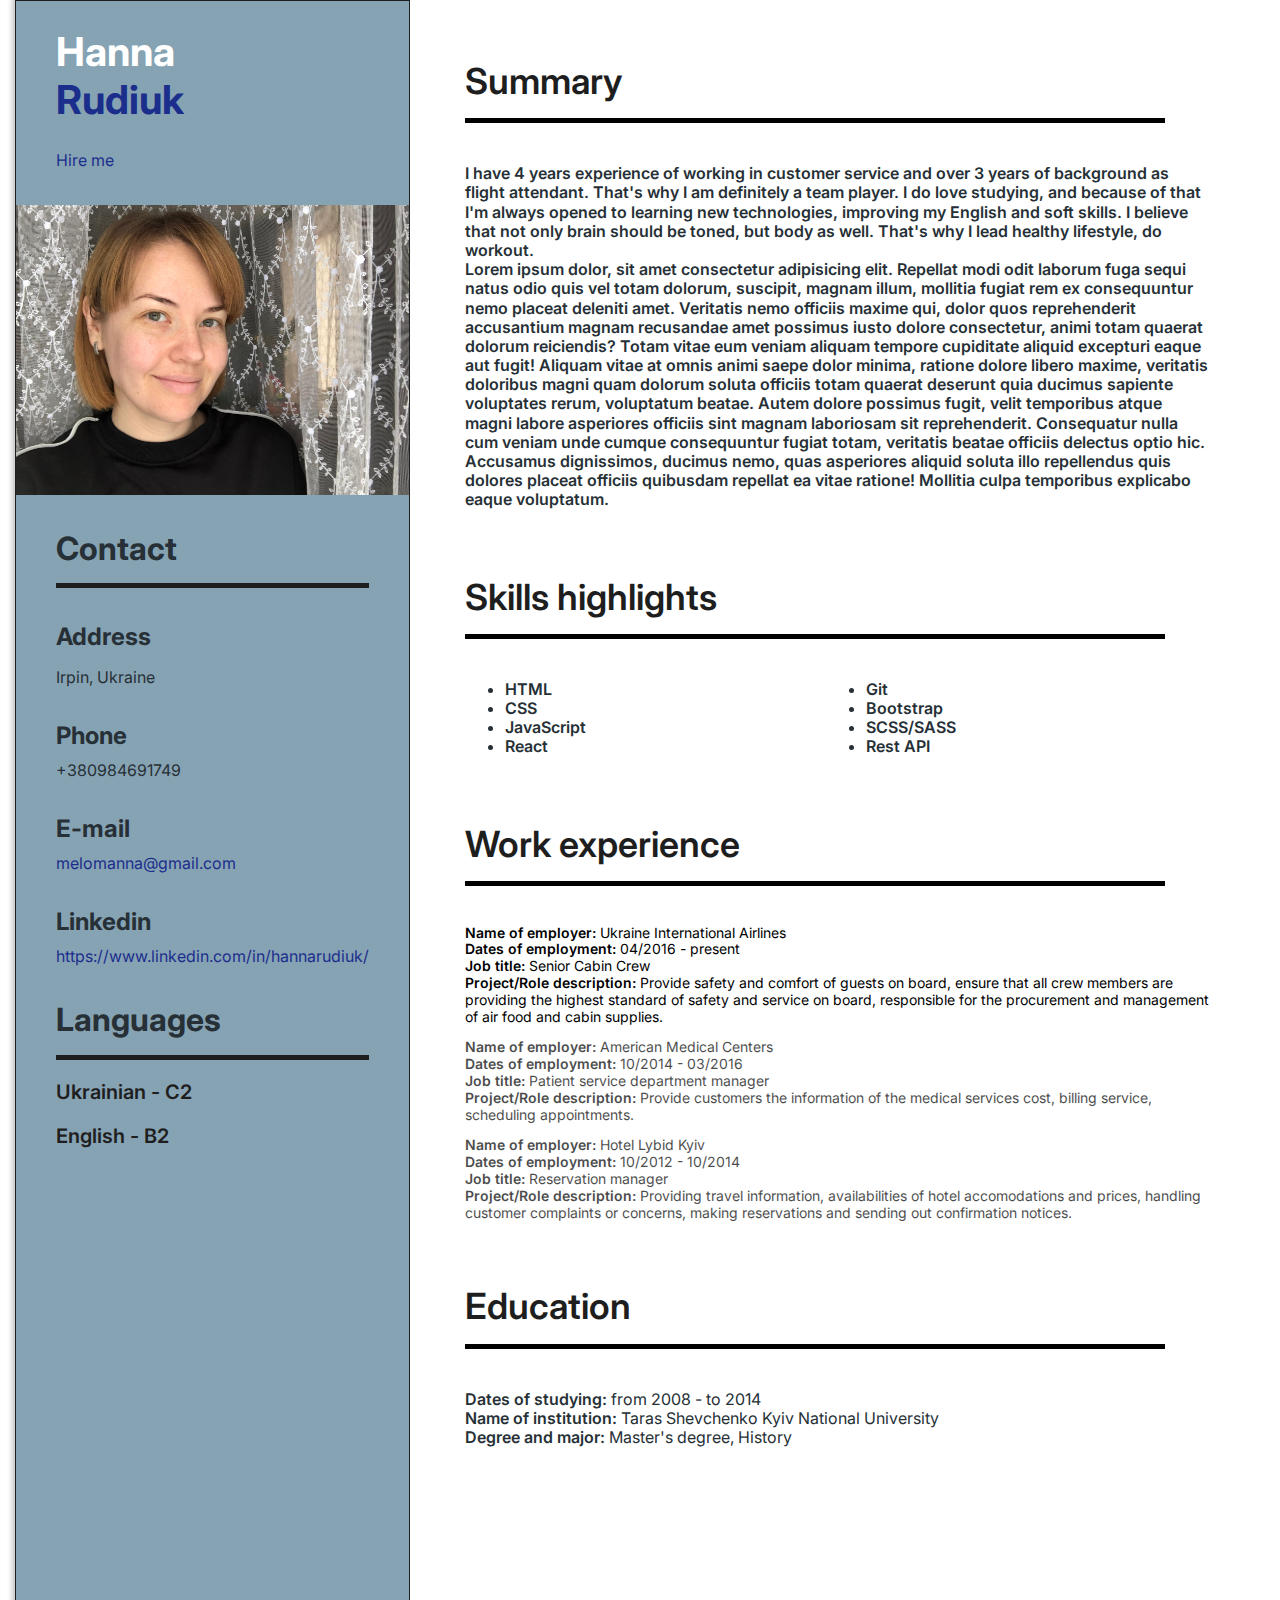
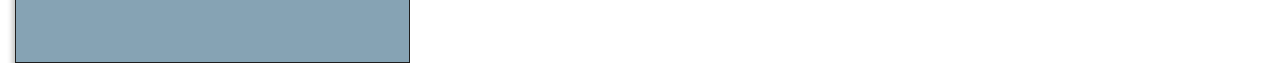
<file: index.html>
<!DOCTYPE html>
<html lang="en">
<head>
    <meta charset="UTF-8">
    <meta http-equiv="X-UA-Compatible" content="IE=edge">
    <meta name="viewport" content="width=device-width, initial-scale=1.0">
    <title>CV-project</title>
    <link rel="preconnect" href="https://fonts.googleapis.com">
    <link rel="preconnect" href="https://fonts.gstatic.com" crossorigin>
    <link href="https://fonts.googleapis.com/css2?family=Inter:wght@400;600&display=swap" rel="stylesheet">
    <link rel="stylesheet" href="./css/main.css">
    <link rel="stylesheet" href="./css/theme.css">
</head>
<body class="main-theme">
    <div class="cv-page">

        <!-- Header -->
        <header class="sidebar">
          
            <div class="sidebar-container">
             <div class="sidebar-info">
                <h1>Hanna<br><span class="sidebar-name">Rudiuk</span></h1>
                <a  href="./hire-me.html" target="_blank" class="form-link">Hire me</a>
                </div>
            </div>
            <div class="sidebar-photo"> </div>
                
            <!-- Contact -->

            <div class="sidebar-container">

            <div class="contact">
                <h2 class="sidebar-title">Contact</h2>
                   
                <div class="address">
                    <h3 class="sidebar-subtitle">Address</h3>
                    <p>Irpin, Ukraine</p>
                </div>

                <div>
                    <h3 class="sidebar-subtitle">Phone</h3>
                    <a href="tel:+380984691749" class="phone-link">+380984691749</a>
                </div>

                <div>
                    <h3 class="sidebar-subtitle">E-mail</h3>
                    <a href="mailto:melomanna@gmail.com"
                       class="link">melomanna@gmail.com</a>
                </div>

                <div>
                    <h3 class="sidebar-subtitle">Linkedin</h3>
                    <a href="https://www.linkedin.com/in/hannarudiuk/"
                       class="link">https://www.linkedin.com/in/hannarudiuk/</a>
                </div>
                
            </div>

            <!-- Languages -->
            <div class="languages">
                <h2 class="sidebar-title">Languages</h2>
                <p class="language">Ukrainian - C2</p>
                <p>English - B2</p>
            </div>

          </div>
        </header>

        <!-- Main -->
        <main>
            <div class="main-content">

                <!-- Summary -->
                <div class="summary">
    
                  <h2 class="title">Summary</h2>

                  <div class="container">
                    <p class="summary-about">I have 4 years experience of working in customer service and over   3 years of background as flight attendant. That's why I am definitely a team player.
                     I do love studying, and because of that I'm always opened to learning new technologies, improving my English and soft skills.
                    I believe that not only brain should be toned, but body as well. That's why I lead healthy lifestyle, do workout. <br>
                    Lorem ipsum dolor, sit amet consectetur adipisicing elit. Repellat modi odit laborum fuga sequi natus odio quis vel totam dolorum, suscipit, magnam illum, mollitia fugiat rem ex consequuntur nemo placeat deleniti amet. Veritatis nemo officiis maxime qui, dolor quos reprehenderit accusantium magnam recusandae amet possimus iusto dolore consectetur, animi totam quaerat dolorum reiciendis? Totam vitae eum veniam aliquam tempore cupiditate aliquid excepturi eaque aut fugit! Aliquam vitae at omnis animi saepe dolor minima, ratione dolore libero maxime, veritatis doloribus magni quam dolorum soluta officiis totam quaerat deserunt quia ducimus sapiente voluptates rerum, voluptatum beatae. Autem dolore possimus fugit, velit temporibus atque magni labore asperiores officiis sint magnam laboriosam sit reprehenderit. Consequatur nulla cum veniam unde cumque consequuntur fugiat totam, veritatis beatae officiis delectus optio hic. Accusamus dignissimos, ducimus nemo, quas asperiores aliquid soluta illo repellendus quis dolores placeat officiis quibusdam repellat ea vitae ratione! Mollitia culpa temporibus explicabo eaque voluptatum.</p>
                    </div>
                </div>

                <!-- Skills Highlights -->
                <div class="skills">
                    
                    <h2 class="title">Skills highlights</h2>
                    <div class="container">
                    <ul>
                        <li>HTML</li>
                        <li>CSS</li>
                        <li>JavaScript</li>
                        <li>React</li>
                        <li>Git</li>
                        <li>Bootstrap</li>
                        <li>SCSS/SASS</li>
                        <li>Rest API</li>
                    </ul>
                </div>
            </div>

                   <!-- Work Experience -->
                   <div class="work">

                    <h2 class="title">Work experience</h2>
                    
                    <!-- Company 1 -->
                    <div class="container">
                    <div class="work-content">
                        <p><span class="work-definition" >Name of employer:</span> Ukraine International Airlines<br>
                        <span class="work-definition" >Dates of employment:</span> 04/2016 - present<br>
                        <span class="work-definition" >Job title:</span> Senior Cabin Crew<br>
                        <span class="work-definition" >Project/Role description:</span> Provide safety and comfort of guests on board, ensure that all crew members are providing the highest standard of safety and service on board, responsible for the procurement and management of air food and cabin supplies.</p>
                    </div>

                    <!-- Company 2 -->
                    <div class="work-content job">
                        <p><span class="work-definition" >Name of employer:</span> American Medical Centers<br>
                        <span class="work-definition" >Dates of employment:</span> 10/2014 - 03/2016<br>
                        <span class="work-definition" >Job title:</span> Patient service department manager<br>
                        <span class="work-definition" >Project/Role description:</span> Provide customers the information of the medical services cost, billing service, scheduling appointments.</p>
                    </div>

                    <!-- Company 3 -->
                    <div class="work-content job">
                        <p><span class="work-definition" >Name of employer:</span> Hotel Lybid Kyiv<br>
                        <span class="work-definition" >Dates of employment:</span> 10/2012 - 10/2014<br>
                        <span class="work-definition" >Job title:</span> Reservation manager<br>
                        <span class="work-definition" >Project/Role description:</span> Providing travel information, availabilities of hotel accomodations and prices, handling customer complaints or concerns, making reservations and sending out confirmation notices.</p>
                    </div>
                </div>
            </div>
                <!-- Education -->
                <div class="education">
                    <h2 class="title">Education</h2>

                    <div class="container">
                    <p class="education-content"><span class="work-definition" >Dates of studying:</span> from 2008 - to 2014<br>
                    <span class="work-definition" >Name of institution:</span> Taras Shevchenko Kyiv National University<br>
                    <span class="work-definition" >Degree and major:</span> Master's degree, History</p>
                  </div>
                </div>

                
            </div>
        
    </main>

    </div>
</body>
</html>
</file>
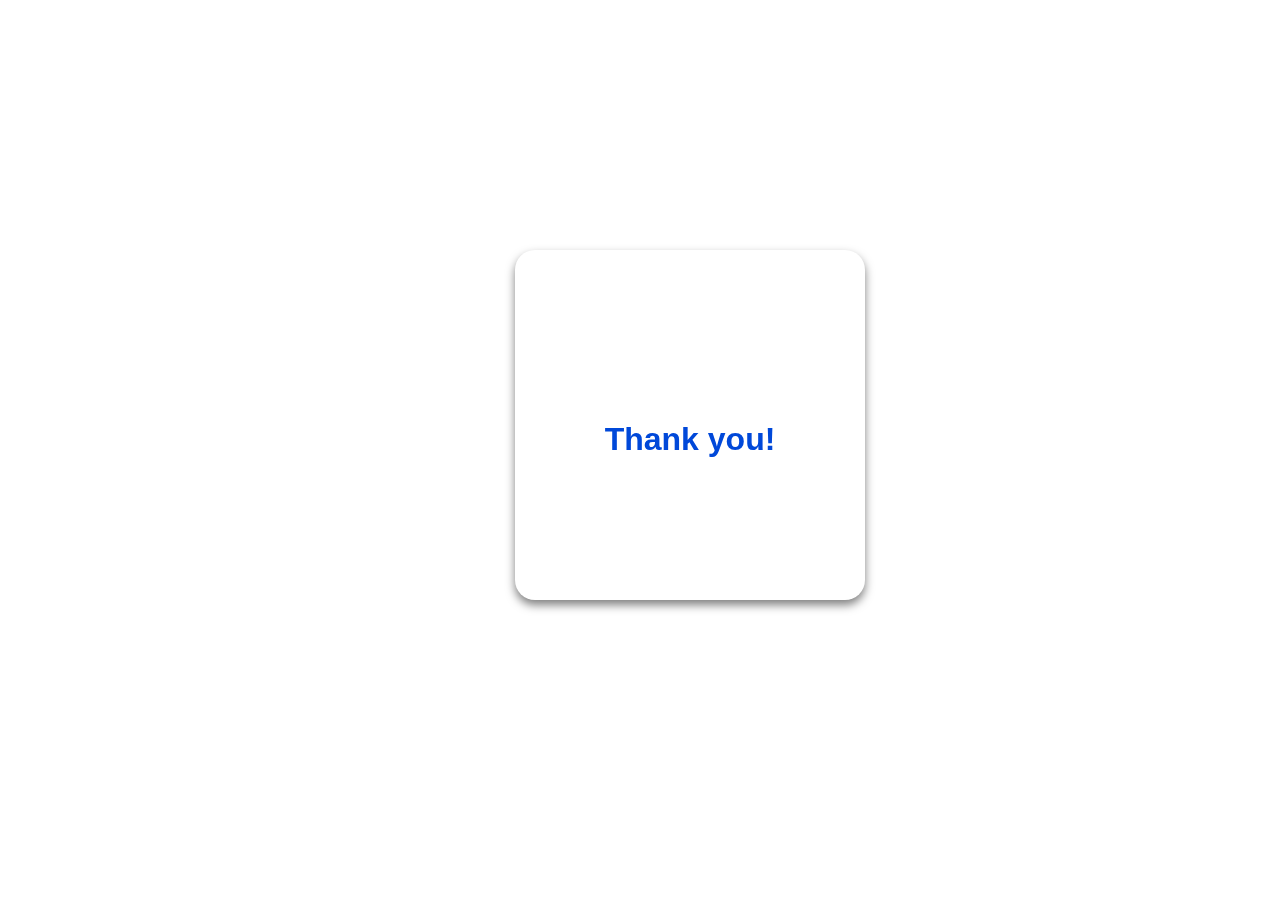
<file: actionpage.html>
<!DOCTYPE html>
<html lang="en">
<head>
    <meta charset="UTF-8">
    <meta http-equiv="X-UA-Compatible" content="IE=edge">
    <meta name="viewport" content="width=device-width, initial-scale=1.0">
    <title>Action</title>
    <link rel="stylesheet" href="./css/styles.css">
</head>
<body>
    <div class="action-page">
    <h1 class="action-page-title">Thank you!</h1> 
    </div>
</body>
</html>
</file>
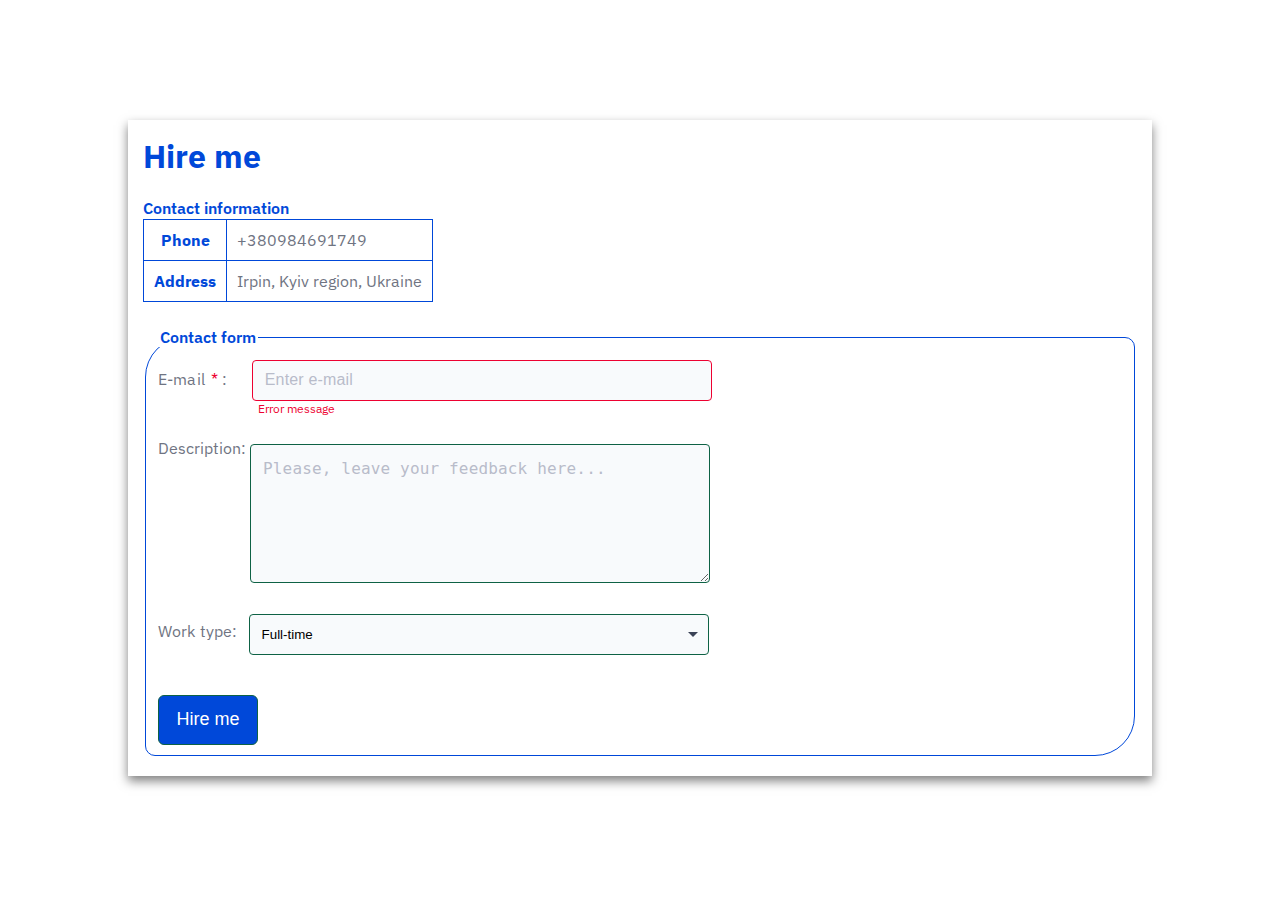
<file: form.html>
<!DOCTYPE html>
<html lang="en">
<head>
    <meta charset="UTF-8">
    <meta http-equiv="X-UA-Compatible" content="IE=edge">
    <meta name="viewport" content="width=device-width, initial-scale=1.0">
    <title>Hire me</title>
    <link rel="preconnect" href="https://fonts.googleapis.com">
    <link rel="preconnect" href="https://fonts.gstatic.com" crossorigin>
    <link href="https://fonts.googleapis.com/css2?family=IBM+Plex+Sans:wght@400;500;600&display=swap" rel="stylesheet">
    <link rel="stylesheet" href="./css/main.css">
</head>
<body>
    <main>
        <section>
            <div class="form-section">

                        <!-- Заголовок -->
    <h1 class="form-section-title">Hire  
        <a href="./cv.html" 
           target="_blank"       
           class="link-form">
          me</a>
    </h1>
    
        <h2 class="form-section-subtitle">Contact information</h2>

                        <!-- Таблиця -->
                <table class="table-contact">
                    <tr>
                        <th>Phone</th>
                        <td>+380984691749</td>
                    </tr>

                    <tr>
                        <th>Address</th>
                        <td>Irpin, Kyiv region, Ukraine</td>
                    </tr>
                </table>
                
                      <!-- Форма -->

            <form 
                  action="./actionpage.html"
                  target="_blank"
                  method="get" 
                  class="form"
                  autocomplete="off">
                <fieldset> 
                    <legend class="form-legend">Contact form</legend>
            
           
                
                    <div class="label-wrapper">
                        <label 
                               for="my-email">E-mail
                               <span class="label-required">*
                                </span>:
                        </label>
                             <input
                                id="my-email"
                                required
                                type="email"
                                name="email"
                                placeholder="Enter e-mail"
                                class="label-email field">
                            
                                <p class="error">Error message</p>
                                <p class="success">Success message</p>
                    </div>       
                    

                   <div class="form-description">
                        <label 
                              for="description"
                              class="label-description">Description:
                        </label>
                   
                        <textarea
                        class="field"
                        id="description"
                        name="description"
                        placeholder="Please, leave your feedback here..."></textarea>
                    </div>
                
                    <div class="form-work-type">
                        <label 
                              for="work-type">Work type:
                        </label>
                   
                        <select 
                        id="work-type"
                        name="work-type">
                        <option value="full-time">Full-time</option>
                        <option value="remote">Remote</option>
                        <option value="one-time-project">One-time project</option>
                        </select>
                
                    </div>
            
             <input type="submit" value="Hire me">

            </fieldset>
            </form> 

              
                </div>
            </section>
        </main>
</body>
</html>
</file>
<file: css/main.css>
:root {


/* colors */
--color-background-sidebar: #86A3B4;
--color-main-background: #FFFFFF;
--color-text-primary: #263036;
--color-text-headings: #1E1E1E;
--color-text-work-experience: #000000;
--color-accent:  #1C2E8C;
--color-languages-text: #1E1E1E;

    /* fonts */
    --font-family-base: 'Inter', sans-serif;

    --font-style: normal;

    --font-weight-normal: 400;
    --font-weight-bold: 600;

    --font-size-xsmall: 14px;
    --font-size-small: 16px;
    --font-size-medium: 20px;
    --font-size-large: 24px;
    --font-size-sidebar-title: 32px;
    --font-size-xlarge: 36px;
    --font-size-2xlarge: 40px;

    /*sizes  */
    --margin-clear: 0;
    --main-padding: 0 15px;
    --main-width: 385px;
    --main-height: 290px;
    --container-padding: 25px 0 50px;
    --sidebar-container-padding: 0 40px;
    --sidebar-photo-margin: 35px 0;
    --sidebar-title-margin-top: 35px;

    --main-content-padding: 60px 55px 50px;
    --main-content-padding: 60px 55px 150px;

    --sidebar-subtitle-margin: 35px 0 10px;
    --title-padding-bottom: 15px;
    --title-border-bottom: 5px;

    /* media queries */
    --margin: auto;
    --padding: o;
    --media-title-padding-bottom: 65px;
    --media-main-padding: 30px 30px 0;
    --media-title-margin-right: 0;
}

body {
    margin: var(--margin-clear);
}

*,
*:before,
*:after {
    box-sizing: border-box;
}

.cv-page {
    display: flex;
    padding: var(--main-padding);
    font-family: var(--font-family-base);
    font-style: var(--font-style);
    line-height: 1.2;
}

a {
    text-decoration: none;
}
.sidebar-container {
    padding: var(--sidebar-container-padding);
}

.container {
   padding: var(--container-padding);
}

/* Header */
.sidebar {
    /* width: var(--main-width); */
    background-color: var(--color-background-sidebar);
    box-shadow: 2px 2px 5px 5px #c6c7c6;
    border: 1px solid #1E1E1E;
    animation: sidebarUp 1s ease-out;
}

@keyframes sidebarUp {
    80% {
        transform: translateY(0px);
    }
    0% {
        transform: translateY(350px);
        opacity: 0;
    }
 }

.sidebar-info h1 {
    font-size: var(--font-size-2xlarge);
    color: var(--color-main-background);
}

.sidebar-name {
    color: var(--color-accent);
}

.form-link {
    color: var(--color-accent);
}

.sidebar-photo {
    margin: var(--sidebar-photo-margin);
    width: 100%;
    height: var(--main-height);
    background-image: url('../images/photo.jpg');
    background-repeat: no-repeat;
    background-size: cover;
    background-position: center;
    transition: all ease 1s;
}

.sidebar-photo:hover {
    cursor: pointer;
    box-shadow: rgba(14, 30, 37, 0.12) 0px 2px 4px 0px, rgba(14, 30, 37, 0.32) 0px 2px 16px 0px;
    transform: scale(2) translateY(30px);
    transform-origin: left;
}



@media screen and (max-width: 768px) {
    .sidebar-photo:hover {
        display: none;
    }
}

.sidebar-title {
    margin: var(--margin-clear);
    margin-top: var(--sidebar-title-margin-top);
    padding-bottom: var(--title-padding-bottom);
    font-size: var(--font-size-sidebar-title);
    color: var(--color-text-primary);
    border-bottom: var(--title-border-bottom) solid var(--color-text-headings);
}

.sidebar-subtitle {
    margin: var(--margin-clear);
    margin: var(--sidebar-subtitle-margin);
    font-size: var(--font-size-large);
    color: var(--color-text-primary);
}

.address p {
    font-size: var(--font-size-small);
    color: var(--color-text-primary);
}

.phone-link {
    font-size: var(--font-size-small);
    color: var(--color-text-primary);
}

.link {
    font-size: var(--font-size-small);
    color: var(--color-accent);    
}

.languages p {
    font-weight: var(--font-weight-bold);
    font-size: var(--font-size-medium);
    color: var(--color-languages-text);
}

/* Main */
.main-content {
    background-color: var(--color-main-background);
    padding: var(--main-content-padding);
    font-weight: var(--font-weight-normal);
    animation: mainUp 1.5s ease-out;
}

@keyframes mainUp {
    80% {
        transform: translateY(0px);
    }
    0% {
        transform: translateY(350px);
        opacity: 0;
    }
}

.title {
    margin: var(--margin-clear);
    margin-right: 45px;
    padding-bottom: var(--title-padding-bottom);
    font-weight: var(--font-weight-bold);
    font-size: var(--font-size-xlarge);
    color: var(--color-text-headings);
    border-bottom: var(--title-border-bottom) 
                   solid var(--color-text-work-experience);
}

.work-definition {
    font-weight: var(--font-weight-bold);
}

.job {
    opacity: .7;
}

.work-content:nth-last-child(-n+2):hover {
    cursor: pointer;
    opacity: 1;
    transition: all .3s ease-in;
}

/* Summary */
.summary-about {
   
    font-weight: var(--font-weight-bold);
    font-size: var(--font-size-small);
    color: var(--color-text-primary);
}

/* Skills highlights */
.skills ul {
    column-count: 2;
    font-weight: var(--font-weight-bold);
    color: var(--color-text-primary);
}

/* Work Experience */
.work-content {
    margin: var(--margin-clear);
    font-size: var(--font-size-xsmall);
    color: var(--color-text-work-experience);
}

/* Education */
.education-content {
    color: var(--color-text-primary);
}

/* Media queries */
@media screen and (max-width: 550px){
    .cv-page {
        flex-direction: column;
        padding: 0 15px;
        min-width: 350px;
    }

   .sidebar-container {
    padding: 10px;
   }

   .sidebar-photo {
    background-size: cover;
   }

   .main-content {
    padding: 25px 10px 50px;
   }

   .title {
    margin-right: 10px;
   }

   .job {
    opacity: 1;
   }
}


/* Form-section */
.form-section {
   position: absolute;
    width: 1024px;
    top: calc(50% - 330px);
    left: calc(50% - 512px);
    padding: 15px;
    font-family: 'IBM Plex Sans', sans-serif;
    font-style: normal;
    background: #ffffff;
    box-shadow: 0px 5px 10px 0px rgba(0, 0, 0,  0.5);
    padding-bottom: 20px;
    animation: formReduce 2s ease-in-out;
}
   
@keyframes formReduce {
    from {
        transform: scale(2);
        opacity: 0;
        top: calc(50% - 330px);
    }
    to {
        transform: scale(1);
        opacity: 1;
    }
}

.link-form {
    color: #0048D9;
}

input, 
select, 
textarea {
  appearance: none;
  background-color: transparent;
  margin: 0;
  padding: 0;
  border: none;
}

.form-section-title {
    margin: 0;
    color:  #0048D9;
}

.form-section-subtitle {
    margin: 0;
    margin-top: 20px;
    font-weight: 600;
    font-size: 16px;
    line-height: 1.4;
    color: #0048D9;
}

.table-contact {
    border: 0.5px solid #0048D9;
    padding: 10px;
    border-collapse: collapse;
    border-radius: 5px;
}

.table-contact th, td {
    border: 1px solid #0048D9;
    padding: 10px;
}

.table-contact th {
    color: #0048D9;
}

.table-contact td {
    color: #6F7482;
}

.form {
    margin-top: 25px;
    appearance: none;
}

.form fieldset {
   border: solid 1px #0048D9;;
   border-radius: 40px 10px;
}

.form-legend {
    font-weight: 600;
    color: #0048D9;
}

.form-email {
   display: flex;
   gap: 25px;
   align-items: center;
}

.form-description {
    margin-top: 20px;
}

.form-work-type {
    display: flex;
    margin-top: 20px;
    gap: 11px;
    align-items: center;
}

label {
    font-weight: 400;
    font-size: 16px;
    line-height: 1.5;
    letter-spacing: 0.01em;
    color: #6F7482;
}

 .label-email{
    margin-left: 20px;
 }

.field::placeholder {
    font-weight: 400;
    font-size: 16px;
    line-height: 1.5;
    letter-spacing: 0.01em;
    color: #B8BCCA;
}

.label-required {
    margin-left: 2px;
    color:#ED0131;
}

input[type="email"], 
select,
textarea {
    margin-top: 7px;
    min-width: 460px;
    background: #F8FAFC;
    border-radius: 4px;
    padding: 12px;
}

input:invalid,
textarea:invalid,
select:invalid {
    border: 1px solid #ED0131;
    border-radius: 4px;
}

input:valid,
textarea:valid,
select:valid {
    border: 1px solid #0E6245;
}

.label-wrapper p {
    display: none;
    margin: 0;
    margin-left: 100px;
    font-weight: 400;
    font-size: 12px;
    line-height: 1.3;
}

.error {
    color: #ED0131;
}

.success {
    color:#0E6245;
}

.label-email:invalid +.error {
    display: block;
}

.label-email:valid ~.success {
    display: block;
}

  input:focus,
  select:focus,
  textarea:focus {
    outline: 1px solid #0048D9;
    border-radius: 4px;
}

.label-description {
    vertical-align: top;
    line-height: 1.4;
    letter-spacing: 0;
}

textarea {
   min-height: 139px;
}

select {
    background: url('../images/arrow.svg') no-repeat center right 10px;
    background-color: #F8FAFC;
}

option {
    font-style: normal;
    font-weight: 400;
    font-size: 16px;
    line-height: 1.5;
    letter-spacing: 0.01em;
    color: #3B4256;
}

input[type="submit"] {
    margin-top: 40px;
    cursor: pointer;
    width: 100px;
    height: 50px;
    background: #0048D9;
    border-radius: 6px;
    font-style: normal;
    font-weight: 500;
    font-size: 18px;
    line-height: 1.2;
    padding: 4px 16px;
    color: #ffffff;
}

input[type="submit"]:hover,
input[type="submit"]:focus {
    background: #002266;
    border-radius: 6px;
    padding: 0;
}

/* Action page */
.action-page {
    position: fixed;
    top: calc(50% - 200px);
    left: calc(50% - 125px);
    height: 350px;
    width: 350px;
    background: #FFFFFF;
    border-radius: 20px;
    box-shadow: 0px 5px 10px 0px rgba(0, 0, 0,  0.5);
}

    .action-page-title {
    padding-top: 150px;
    text-align: center;
    font-family: 'IBM Plex Sans', sans-serif;
    color:  #0048D9;
}
</file>
<file: css/theme.css>
.main-theme {
    --color-background-sidebar: #86A3B4;
    --color-main-background: #FFFFFF;
    --color-text-primary: #263036;
    --color-text-headings: #1E1E1E;
    --color-text-work-experience: #000000;
    --color-accent:  #1C2E8C;
    --color-languages-text: #1E1E1E;
}

.my-theme {
    --color-background-sidebar: #F49D40;
    --color-main-background: #F6F5AE;
    --color-text-primary: #565554;
    --color-text-headings:#F24236;
    --color-text-work-experience: #000000;
    --color-accent:  #F24236;
    --color-languages-text: #565554;
}
</file>
<file: css/styles.css>
.main-theme {
  --color-background-sidebar: #86A3B4;
  --color-main-background: #FFFFFF;
  --color-text-primary: #263036;
  --color-text-headings: #1E1E1E;
  --color-text-work-experience: #000000;
  --color-accent: #1C2E8C;
  --color-languages-text: #1E1E1E;
}

.my-theme {
  --color-background-sidebar: #F49D40;
  --color-main-background: #F6F5AE;
  --color-text-primary: #565554;
  --color-text-headings:#F24236;
  --color-text-work-experience: #000000;
  --color-accent: #F24236;
  --color-languages-text: #565554;
}

*, *:before, *:after {
  box-sizing: border-box;
}

body {
  margin: 0;
}

.cv-page {
  display: flex;
  padding: 0 15px;
  font-family: "Inter", sans-serif;
  font-style: normal;
  line-height: 1.2;
}

a {
  text-decoration: none;
}

.sidebar-container {
  padding: 0 40px;
}

.container {
  padding: 25px 0 50px;
}

.sidebar {
  background-color: var(--color-background-sidebar);
  box-shadow: 2px 2px 5px 5px #c6c7c6;
  border: 1px solid var(--color-text-headings);
  animation-name: sidebarUp;
  animation-duration: 1s;
  animation-fill-mode: none;
}

@keyframes sidebarUp {
  80% {
    transform: translateY(0px);
  }
  0% {
    transform: translateY(350px);
    opacity: 0;
  }
}
.sidebar-info h1 {
  font-size: 40px;
  color: var(--color-main-background);
}

.sidebar-name, .form-link {
  color: var(--color-accent);
}

.sidebar-photo {
  margin: 35px 0;
  width: 100%;
  height: 290px;
  background-image: url("../images/photo.jpg");
  background-repeat: no-repeat;
  background-size: cover;
  background-position: center;
}

.photo-enlarge {
  cursor: pointer;
  box-shadow: rgba(14, 30, 37, 0.12) 0px 2px 4px 0px, rgba(14, 30, 37, 0.32) 0px 2px 16px 0px;
  transform: scale(2) translateY(30px);
  transform-origin: left;
  transition: all ease 1s;
}

.photo-reduce {
  cursor: pointer;
  transform: scale(1);
  transition: all ease 1s;
}

.sidebar-title {
  margin: 0;
  margin-top: 35px 0 10px;
  padding-bottom: 15px;
  font-size: 32px;
  color: var(--color-text-primary);
  border-bottom: 5px solid var(--color-text-headings);
}

.sidebar-subtitle {
  margin: 0;
  margin: 35px 0 10px;
  padding-bottom: 15px;
  font-size: 24px;
  color: var(--color-text-primary);
}

.address p {
  font-size: 16px;
  color: var(--color-text-primary);
}

.phone-link {
  font-size: 16px;
  color: var(--color-text-primary);
}

.link {
  font-size: 16px;
  color: var(--color-accent);
}

.languages p {
  font-weight: 600;
  font-size: 20px;
  color: var(--color-languages-text);
}

.main-content {
  background-color: var(--color-main-background);
  padding: 60px 55px 150px;
  font-weight: 400;
  animation-name: mainUp;
  animation-duration: 1.5s;
  animation-fill-mode: none;
}
@keyframes mainUp {
  80% {
    transform: translateY(0px);
  }
  0% {
    transform: translateY(350px);
    opacity: 0;
  }
}

.title {
  margin: 0;
  margin-right: 45px;
  padding-bottom: 15px;
  font-weight: 600;
  font-size: 36px;
  color: var(--color-text-headings);
  border-bottom: 5px solid var(--color-text-work-experience);
}

.title-letter {
  display: inline-block;
  margin-right: 8px;
  padding: 3px 8px;
  border: 1px solid black;
}

.work-definition {
  font-weight: 600;
}

.job {
  opacity: 0.7;
}
.job:hover {
  cursor: pointer;
  opacity: 1;
  transition: all 0.1s ease-in;
}

/* Summary */
.summary-about {
  font-weight: 600;
  font-size: 16px;
  color: var(--color-text-primary);
}

/* Skills highlights */
.skills ul {
  -moz-column-count: 2;
       column-count: 2;
  font-weight: 600;
  color: var(--color-text-primary);
}

/* Work Experience */
.work-content {
  margin: 0;
  font-size: 16px;
  color: var(--color-text-work-experience);
}

/* Education */
.education-content {
  color: var(--color-text-primary);
}

@media screen and (max-width: 550px) {
  .cv-page {
    flex-direction: column;
    padding: 0 15px;
    min-width: 350px;
  }
  .sidebar-container {
    padding: 10px;
  }
  .sidebar-photo {
    background-size: cover;
  }
  .main-content {
    padding: 25px 10px 50px;
  }
  .title {
    margin-right: 10px;
  }
  .job {
    opacity: 1;
  }
}
.form-section {
  position: absolute;
  width: 1024px;
  top: calc(50% - 330px);
  left: calc(50% - 512px);
  padding: 15px;
  font-family: "IBM Plex Sans", sans-serif;
  font-style: normal;
  background: #ffffff;
  box-shadow: 0px 5px 10px 0px rgba(0, 0, 0, 0.5);
  padding-bottom: 20px;
  animation: formReduce 2s ease-in-out;
}

@keyframes formReduce {
  from {
    transform: scale(2);
    opacity: 0;
    top: calc(50% - 330px);
  }
  to {
    transform: scale(1);
    opacity: 1;
  }
}
.link-form {
  color: #0048D9;
}

input, textarea, select {
  -webkit-appearance: none;
     -moz-appearance: none;
          appearance: none;
  background-color: transparent;
  margin: 0;
  padding: 0;
  border: none;
}

.form-section-title {
  margin: 0;
  color: #0048D9;
}

.form-section-subtitle {
  margin: 0;
  margin-top: 20px;
  font-weight: 600;
  font-size: 16px;
  line-height: 1.4;
  color: #0048D9;
}

.table-contact {
  border: 0.5px solid #0048D9;
  padding: 10px;
  border-collapse: collapse;
  border-radius: 5px;
}

.table-contact th, .table-contact td {
  border: 1px solid #0048D9;
  padding: 10px;
}
.table-contact th, .table-contact td {
  color: #0048D9;
}
.table-contact td {
  color: #6F7482;
}

.form {
  margin-top: 25px;
  -webkit-appearance: none;
     -moz-appearance: none;
          appearance: none;
}

.form fieldset {
  border: solid 1px #0048D9;
  border-radius: 40px 10px;
}

.form-legend {
  font-weight: 600;
  color: #0048D9;
}

.form-email {
  display: flex;
  gap: 25px;
  align-items: center;
}

.form-description {
  margin-top: 20px;
}

.form-work-type {
  display: flex;
  margin-top: 20px;
  gap: 11px;
  align-items: center;
}

label {
  font-weight: 400;
  font-size: 16px;
  line-height: 1.5;
  letter-spacing: 0.01em;
  color: #6F7482;
}

.label-email {
  margin-left: 20px;
}

.field::-moz-placeholder {
  font-weight: 400;
  font-size: 16px;
  line-height: 1.5;
  letter-spacing: 0.01em;
  color: #B8BCCA;
}

.field::placeholder {
  font-weight: 400;
  font-size: 16px;
  line-height: 1.5;
  letter-spacing: 0.01em;
  color: #B8BCCA;
}

.label-required {
  margin-left: 2px;
  color: #ED0131;
}

input[type=email],
select,
textarea {
  margin-top: 7px;
  min-width: 460px;
  background: #F8FAFC;
  border-radius: 4px;
  padding: 12px;
}

input:invalid,
textarea:invalid,
select:invalid {
  border: 1px solid #ED0131;
  border-radius: 4px;
}

input:valid,
textarea:valid,
select:valid {
  border: 1px solid #0E6245;
}

.label-wrapper p {
  display: none;
  margin: 0;
  margin-left: 100px;
  font-weight: 400;
  font-size: 12px;
  line-height: 1.3;
}

.error {
  color: #ED0131;
}

.success {
  color: #0E6245;
}

.label-email:invalid + .error {
  display: block;
}

.label-email:valid ~ .success {
  display: block;
}

input:focus,
select:focus,
textarea:focus {
  outline: 1px solid #0048D9;
  border-radius: 4px;
}

.label-description {
  vertical-align: top;
  line-height: 1.4;
  letter-spacing: 0;
}

textarea {
  min-height: 139px;
}

select {
  background: url("../images/arrow.svg") no-repeat center right 10px;
  background-color: #F8FAFC;
}

option {
  font-style: normal;
  font-weight: 400;
  font-size: 16px;
  line-height: 1.5;
  letter-spacing: 0.01em;
  color: #3B4256;
}

input[type=submit], select[type=submit], textarea[type=submit] {
  margin-top: 40px;
  cursor: pointer;
  width: 100px;
  height: 50px;
  background: #0048D9;
  border-radius: 6px;
  font-style: normal;
  font-weight: 500;
  font-size: 18px;
  line-height: 1.2;
  padding: 4px 16px;
  color: #ffffff;
}

input[type=submit]:hover, select[type=submit]:hover, textarea[type=submit]:hover,
input[type=submit]:focus,
select[type=submit]:focus,
textarea[type=submit]:focus {
  background: #002266;
  border-radius: 6px;
  padding: 0;
}

/* Action page */
.action-page {
  position: fixed;
  top: calc(50% - 200px);
  left: calc(50% - 125px);
  height: 350px;
  width: 350px;
  background: #FFFFFF;
  border-radius: 20px;
  box-shadow: 0px 5px 10px 0px rgba(0, 0, 0, 0.5);
}

.action-page-title {
  padding-top: 150px;
  text-align: center;
  font-family: "IBM Plex Sans", sans-serif;
  color: #0048D9;
}/*# sourceMappingURL=styles.css.map */
</file>
